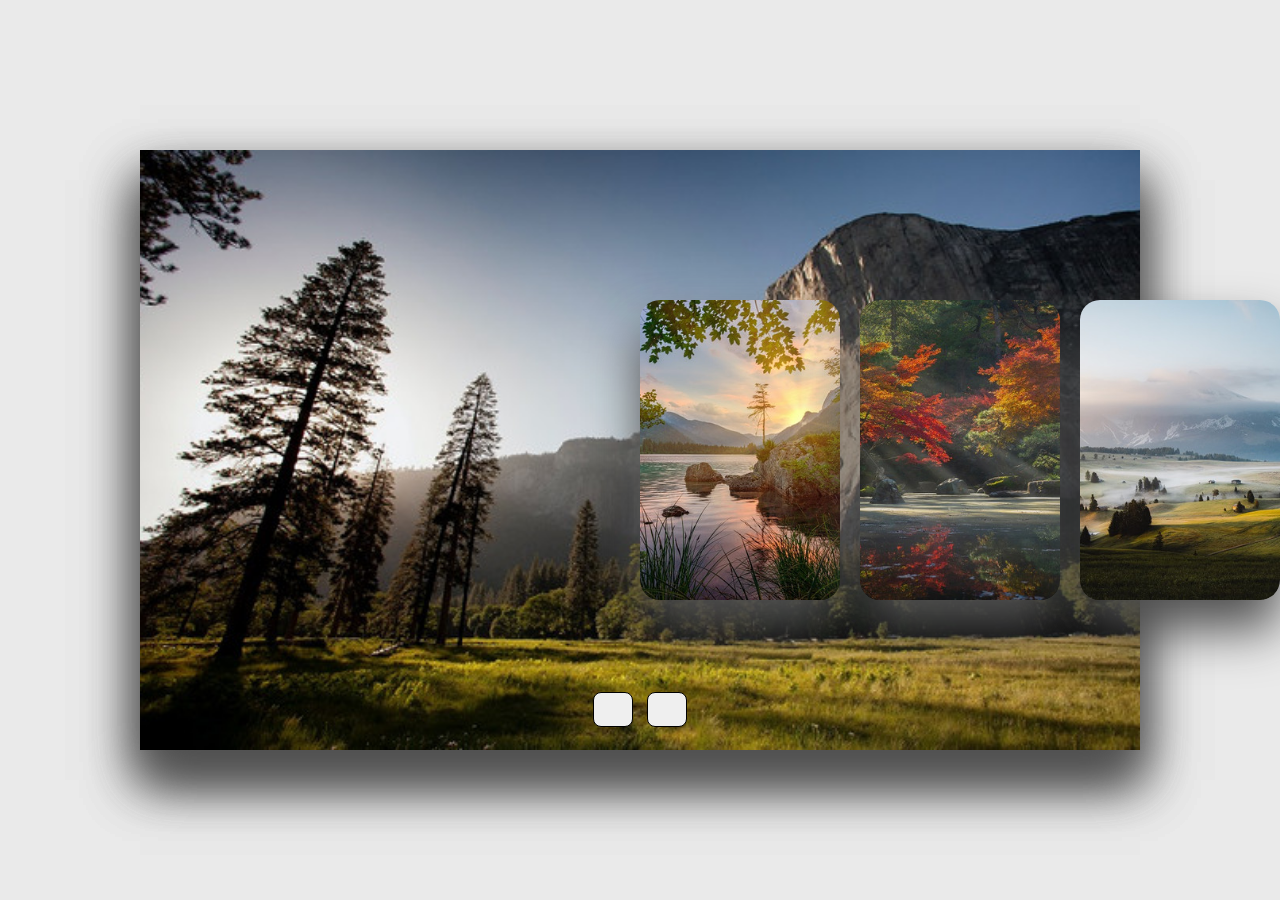
<file: Dynamic Slideshow/index.html>
<!DOCTYPE html>
<html lang="en">
<head>
    <meta charset="UTF-8">
    <meta name="viewport" content="width=device-width, initial-scale=1.0">
    <title>Dynamic SLideshow - Assam Coding & Vlogging</title>

    <link rel="stylesheet" href="https://cdnjs.cloudflare.com/ajax/libs/font-awesome/6.4.0/css/all.min.css" integrity="sha512-iecdLmaskl7CVkqkXNQ/ZH/XLlvWZOJyj7Yy7tcenmpD1ypASozpmT/E0iPtmFIB46ZmdtAc9eNBvH0H/ZpiBw==" crossorigin="anonymous" referrerpolicy="no-referrer" />
    <link rel="stylesheet" href="style.css">
</head>
<body>
    <div class="container">
        <div class="slide">
            <div class="item" style="background-image: url('./images/img1.jpg');">
                <div class="content">
                    <div class="name">Switzerland</div>
                    <div class="des">Lorem ipsum dolor, sit amet consectetur adipisicing elit. Ab, eum!</div>
                    <button>See More</button>
                </div>
            </div>
            <div class="item" style="background-image: url('./images/img2.jpg');">
                <div class="content">
                    <div class="name">Finland</div>
                    <div class="des">Lorem ipsum dolor, sit amet consectetur adipisicing elit. Ab, eum!</div>
                    <button>See More</button>
                </div>
            </div>
            <div class="item" style="background-image: url('./images/img3.jpg');">
                <div class="content">
                    <div class="name">Iceland</div>
                    <div class="des">Lorem ipsum dolor, sit amet consectetur adipisicing elit. Ab, eum!</div>
                    <button>See More</button>
                </div>
            </div>
            <div class="item" style="background-image: url('./images/img4.jpg');">
                <div class="content">
                    <div class="name">Australia</div>
                    <div class="des">Lorem ipsum dolor, sit amet consectetur adipisicing elit. Ab, eum!</div>
                    <button>See More</button>
                </div>
            </div>
            <div class="item" style="background-image: url('./images/img5.jpg');">
                <div class="content">
                    <div class="name">Netherlands</div>
                    <div class="des">Lorem ipsum dolor, sit amet consectetur adipisicing elit. Ab, eum!</div>
                    <button>See More</button>
                </div>
            </div>
            <div class="item" style="background-image: url('./images/img6.jpg');">
                <div class="content">
                    <div class="name">Ireland</div>
                    <div class="des">Lorem ipsum dolor, sit amet consectetur adipisicing elit. Ab, eum!</div>
                    <button>See More</button>
                </div>
            </div>
        </div>

        <div class="button">
            <button class="prev"><i class="fa-solid fa-arrow-left"></i></button>
            <button class="next"><i class="fa-solid fa-arrow-right"></i></button>
        </div>
    </div>

    <script src="script.js"></script>
</body>
</html>
</file>
<file: Dynamic Slideshow/style.css>
*{
    margin: 0;
    padding: 0;
    box-sizing: border-box;
}

body{
    background: #eaeaea;
    overflow: hidden;
}

.container{
    position: absolute;
    top: 50%;
    left: 50%;
    transform: translate(-50%, -50%);
    width: 1000px;
    height: 600px;
    background: #f5f5f5;
    box-shadow: 0 30px 50px #dbdbdb;
}

.container .slide .item{
    width: 200px;
    height: 300px;
    position: absolute;
    top: 50%;
    transform: translate(0, -50%);
    border-radius: 20px;
    box-shadow: 0 30px 50px #505050;
    background-position: 50% 50%;
    background-size: cover;
    display: inline-block;
    transition: 0.5s;
}

.slide .item:nth-child(1),
.slide .item:nth-child(2){
    top: 0;
    left: 0;
    transform: translate(0, 0);
    border-radius: 0;
    width: 100%;
    height: 100%;
}


.slide .item:nth-child(3){
    left: 50%;
}
.slide .item:nth-child(4){
    left: calc(50% + 220px);
}
.slide .item:nth-child(5){
    left: calc(50% + 440px);
}

/* here n = 0, 1, 2, 3,... */
.slide .item:nth-child(n + 6){
    left: calc(50% + 660px);
    opacity: 0;
}



.item .content{
    position: absolute;
    top: 50%;
    left: 100px;
    width: 300px;
    text-align: left;
    color: #eee;
    transform: translate(0, -50%);
    font-family: system-ui;
    display: none;
}

    .content button:hover {
        color: #FFFFFF; /* White */
        background-color: #FF8C00; /* Dark orange */
    }




.slide .item:nth-child(2) .content{
    display: block;
}


.content .name{
    font-size: 40px;
    text-transform: uppercase;
    font-weight: bold;
    opacity: 0;
    animation: animate 1s ease-in-out 1 forwards;
}

.content .des{
    margin-top: 10px;
    margin-bottom: 20px;
    opacity: 0;
    animation: animate 1s ease-in-out 0.3s 1 forwards;
}

.content button{
    padding: 10px 20px;
    border: none;
    cursor: pointer;
    opacity: 0;
    animation: animate 1s ease-in-out 0.6s 1 forwards;
}


@keyframes animate {
    from{
        opacity: 0;
        transform: translate(0, 100px);
        filter: blur(33px);
    }

    to{
        opacity: 1;
        transform: translate(0);
        filter: blur(0);
    }
}



.button{
    width: 100%;
    text-align: center;
    position: absolute;
    bottom: 20px;
}

.button button{
    width: 40px;
    height: 35px;
    border-radius: 8px;
    border: none;
    cursor: pointer;
    margin: 0 5px;
    border: 1px solid #000;
    transition: 0.3s;
}

.button button:hover{
    background: #ababab;
    color: #fff;
}
</file>
